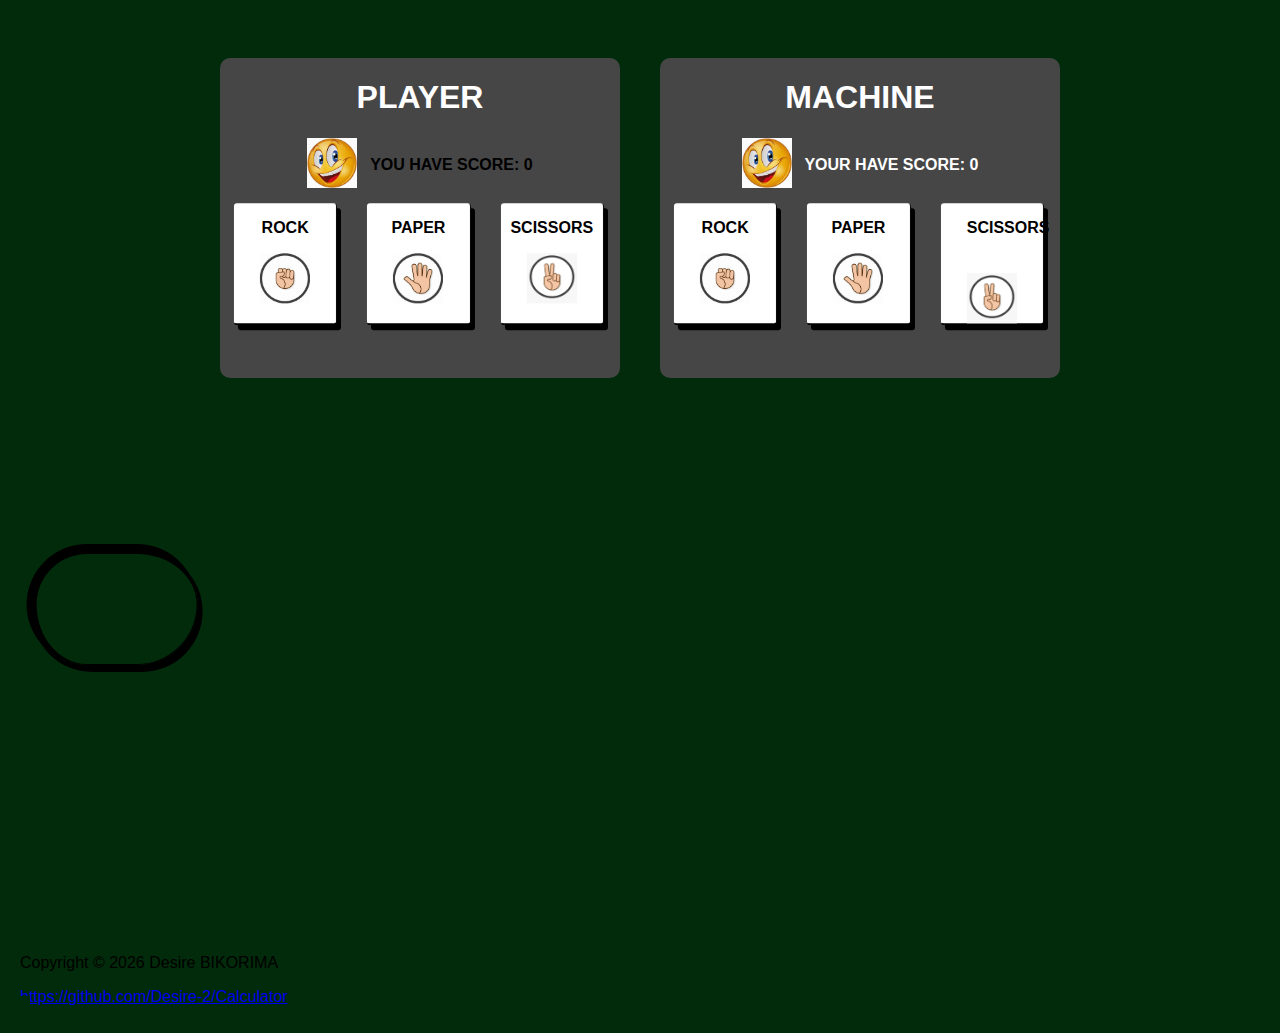
<file: index.html>
<!DOCTYPE html>
<html lang="en">
<head>
    <link rel="stylesheet" href="styles.css">
    <meta charset="UTF-8">
    <meta name="viewport" content="width=device-width, initial-scale=1.0">
    <title>Rock Paper Scissors Game</title>
</head>
<body>
    <audio id="startplays" src="./Sounds/Start.mp3"></audio>
    <audio id="youwin" src="./Sounds/success-fanfare-trumpets-6185.mp3"></audio>
    <audio id="youfail" src="./Sounds/fail.mp3"></audio>
    <div class="items" id="startitem">
        <div id="startbutton">
            <h1 id="start"></h1>
        </div>
        <div class="items" id="finishitem">
            <div class="topitem">
                <h1 id="gameheader"></h1>
            </div>
            <div class="gameitem">
                <div class="playeritem">
                    <h1 class="playerheader">Player</h1>
                    <div class="playertrack">
                        <div class="player_main_logo">
                            <img class="logo_img" src="./Images/pl log.jpg">
                        </div>
                        <div class="playelevel">
                            <p class="level" id="playerlevel">You have Score: 0</p>
                        </div>
                    </div>
                    <div class="selectgames">
                        <div class="selectgame" id="rock_div">
                            <p class="selectgametext" id="select_rock">Rock</p>
                            <img class="choices" id="rock_img" src="./Images/Rock.jpg">
                        </div>
                        <div class="selectgame" id="paper_div">
                            <p class="selectgametext" id="select_paper">Paper</p>
                            <img class="choices" id="paper_img" src="./Images/Paper.jpg">
                        </div>
                        <div class="selectgame" id="scissors_div">
                            <p class="selectgametext" id="select_scissors">Scissors</p>
                            <img class="choices" id="scissors_img" src="./Images/Scissor.png">
                        </div>
                    </div>
                </div>
                <div class="playeritem">
                    <h1 class="playerheader">Machine</h1>
                    <div class="playertrack">
                        <div class="player_main_logo">
                            <img class="logo_img" src="./Images/pl log.jpg">
                        </div>
                        <div class="playerlevel">
                            <p class="level" id="machinescore">Your have Score: 0</p>
                        </div>
                    </div>
                    <div class="selectgames">
                        <div class="selectgame" id="rock_div_for_machine">
                            <p class="selectgametext">Rock</p>
                            <img class="choices" src="./Images/Rock.jpg">
                        </div>
                        <div class="selectgame" id="paper_div_for_machine">
                            <p class="selectgametext">Paper</p>
                            <img class="choices" src="./Images/Paper.jpg">
                        </div>
                        <div class="selectgame" id="scissors_div_for_machine">
                            <p class="choices">Scissors</p>
                            <img class="choices" src="./Images/Scissor.png">
                        </div>
                    </div>
                </div>
            </div>
            
            <div class="bottomitem" id="bottomitem">
                <div class="winner_logo_div">
                    <img class="winner_logo" id="user_wins_logo" src="./Images/winner log.jpg">
                    <img class="winner_logo" id="machine_wins_logo" src="./Images/pl log.jpg">
                </div>
                <p class="gamestarts"></p>
                <button>
                    <a href="index.html" id="finishbutton">Do you wish to play again? Start a new game!</a>
                </button>
            </div>
        </div>
    </div>
    
        <footer class="footer">
            <p>
                Copyright © <script>document.write(new Date().getFullYear())</script> Desire BIKORIMA
            </p>
            <a href="#" target="_blank">
                https://github.com/Desire-2/Calculator
            </a>
        </footer>
   
    
    <script src="script.js"></script>

</body>
</html>
</file>
<file: styles.css>
body {
    background-color: rgb(2, 43, 11);
    height: 100%;
    font-family:Arial, Helvetica, sans-serif;
    display: inline;
}

html,body{
    height:100%;
    padding:10px;
    margin:10px;
    overflow: hidden;
  }

#start {
    min-width:100px;
    height:50px;
    margin-bottom: 250px;
    text-transform: uppercase;
    padding: 30px;
    border: 10px,solid,black;
    outline:invert;
    font-family:Impact, Haettenschweiler, 'Arial Narrow Bold', sans-serif;
    font-weight: 800px;
    font-size: 30px;
    border-radius: 70px;
    box-shadow: 5px 7px 0px;
    border-bottom: 1px solid;
    border-right: 1px solid;
    margin: 10px;
    position: absolute;
    top: 60%;
    transform: translate(-2%, -5%);
  }

#start:hover {
    background-color: rgb(9, 111, 5);
    box-shadow: 5px 5px 2px;
    border-bottom: 2px solid;
    transform: translate(-1%, -1%);
    transition: all 0.1s ease-in;
}

#start:active {
    box-shadow:inset;
    border-bottom-width: 4px;
    transform: translate(5px, 6px);
}

#finishbutton {
    min-width:100px;
    height:50px;
    margin-bottom: 150px;
    text-transform: uppercase;
    padding: 15px;
    border: none;
    outline: none;
    font-family: Impact, Haettenschweiler, 'Arial Narrow Bold', sans-serif;
    font-weight: 400px;
    font-size: 20px;
    border-radius: 3px;
    box-shadow: 4px 5px 0px;
    border-bottom: 2px solid;
    border-right: 1px solid;
    margin-top: 500px;
    position: relative;
    top: 45%;
    transform: translate(-1%, -3%);
    border-radius: 10px;

  }

#finishbutton:link {
    text-decoration: none;
    color: black;
    background-color: white;
    box-shadow: 4px 5px 0px black;
}

#finishbutton:visited {
    color: black;
    text-decoration: none;
}

#finishbutton:hover {
    color: black;
    background-color: lightgrey;
    box-shadow: 3px 3px 1px black;
    border-bottom: 2px solid;
    transform: translate(-1%, -1%);
    transition: all 0.1s ease-in;
}

#finishbutton:active {
    box-shadow: none;
    border-bottom-width: 2px;
    transform: translate(3px, 4px);
}

.items {
    width: 100%;
    height: 100%;   
    display: flex;
    justify-content: center;
}

#enditem {
    display: flex;
    flex-direction: column;
    justify-content: center;
    align-items: center;

}

.gameitem {
    display: flex;
    flex-direction: row;
    flex-wrap: wrap;
    width: 100%;
    justify-content: center;
}

.topitem {
    color: white;
    font-size: xx-large;
}

.bottomitem {
    display: none;
    color: white;
    width: 100%;
    text-align: center;
}

.playeritem {
    background-color: rgb(70, 70, 70);
    border-radius: 10px;
    text-transform: uppercase;
    font-weight: bold;
    margin: 20px;
    width: 400px;
    height: 320px;
}

.playertrack {
    display: flex;
    justify-content: center;
    align-items: center;
}

.player_main_logo {
    margin-right: 1vw;
}

.playerheader {
    text-align: center;
    color: white;
}

.logo_img {
    height: 50px;
    width: 50px;
}

.winner_logo {
    display: inline;
    text-align: center;
    height: 100px;
    width: 100px;
    margin-top: 50px;
    margin-left: auto;
    margin-right: auto;
    border: 10px solid rgb(94, 9, 9);
    border-radius: 60px;
}

.playerlevel {
    color: white;
}

.selectgames {
    display: flex;
    justify-content: center;
}

.selectgame {
    display: flex;
    flex-direction: column;
    align-items: center;
    background-color: white;
    border-radius: 10px;
    width: 120px;
    height: 120px;
    margin: 15px;
    border-radius: 3px;
    box-shadow: 4px 5px 0px black;
    border-bottom: 2px solid;
    border-right: 1px solid;
    transform: translate(-1%, -3%);
}

.selectgame:hover {
    background-color: lightgrey;
    box-shadow: 3px 3px 1px;
    border-bottom: 2px solid;
    transform: translate(1%, -1%);
    transition: all 0.1s ease-in;
}

.selectgame:active {
    box-shadow: none;
    transform: translate(3px, 4px);
}

.choices {
    height: 50px;
    width: 50px;
}

.selectgametext {
    text-transform: uppercase;
    font-weight: bold;
}

.winner_logo_div {
    display: flex;
    flex-direction: row;
    flex-wrap: wrap;
    border: 3px solid white;
    border-radius: 30px;
    
}

@media only screen and (max-width: 600px) {
    .container {
        width: 100%;
        height: 100%;   
        display: flex;
        justify-content: center;
    }
    
    #finishcontainer {
        display: flex;
        text-align: center;
        flex-direction: column;
        justify-content: center;
        align-items: center;
        top: 100px;
    
    }
    
    .gameitem {
        display: flex;
        flex-direction: row;
        flex-wrap: wrap;
        width: 100%;
        justify-content: center;
    }
    
    .topitem {
        color: white;
        font-size: medium;
    }
    
    .bottomitem {
        display: none;
        color: white;
        width: 100%;
        text-align: center;
    }
    
    .playeritem {
        background-color: rgb(70, 70, 70);
        border-radius: 10px;
        text-transform: uppercase;
        font-weight: bold;
        margin: 10px;
        width: 300px;
        height: 250px;
    }
    
    .playertrack {
        display: flex;
        justify-content: center;
        align-items: center;
    }
    
    .player_main_logo {
        margin-right: 1vw;
    }
    
    .playerheader {
        text-align: center;
        color: white;
    }
    
    .logo_img {
        height: 50px;
        width: 50px;
    }
    
    .winner_logo {
        display: none;
        text-align: center;
        height: 100px;
        width: 100px;
        margin-top: 50px;
        margin-left: auto;
        margin-right: auto;
    }
    
    .playerlevel {
        color: white;
    }
    
    .selectgames {
        display: flex;
        justify-content: center;
    }
    
    .selectgame {
        display: flex;
        flex-direction: column;
        align-items: center;
        background-color: white;
        border-radius: 10px;
        width: 100px;
        height: 100px;
        margin: 5px;
        border-radius: 3px;
        box-shadow: 4px 5px 0px black;
        border-bottom: 2px solid;
        border-right: 1px solid;
        transform: translate(-1%, -3%);
    }
    
    .selectgame:hover {
        background-color: lightgrey;
        box-shadow: 3px 3px 1px;
        border-bottom: 2px solid;
        transform: translate(1%, -1%);
        transition: all 0.1s ease-in;
    }
    
    .selectgame:active {
        box-shadow: none;
        transform: translate(3px, 4px);
    }
    
    .choices {
        height: 25px;
        width: 25px;
    }
    
    .selectgametext {
        text-transform: uppercase;
        font-weight: bold;
    }

    .winner_logo_div {
        display: flex;
        flex-direction: row;
        flex-wrap: wrap;
    }
}
</file>
